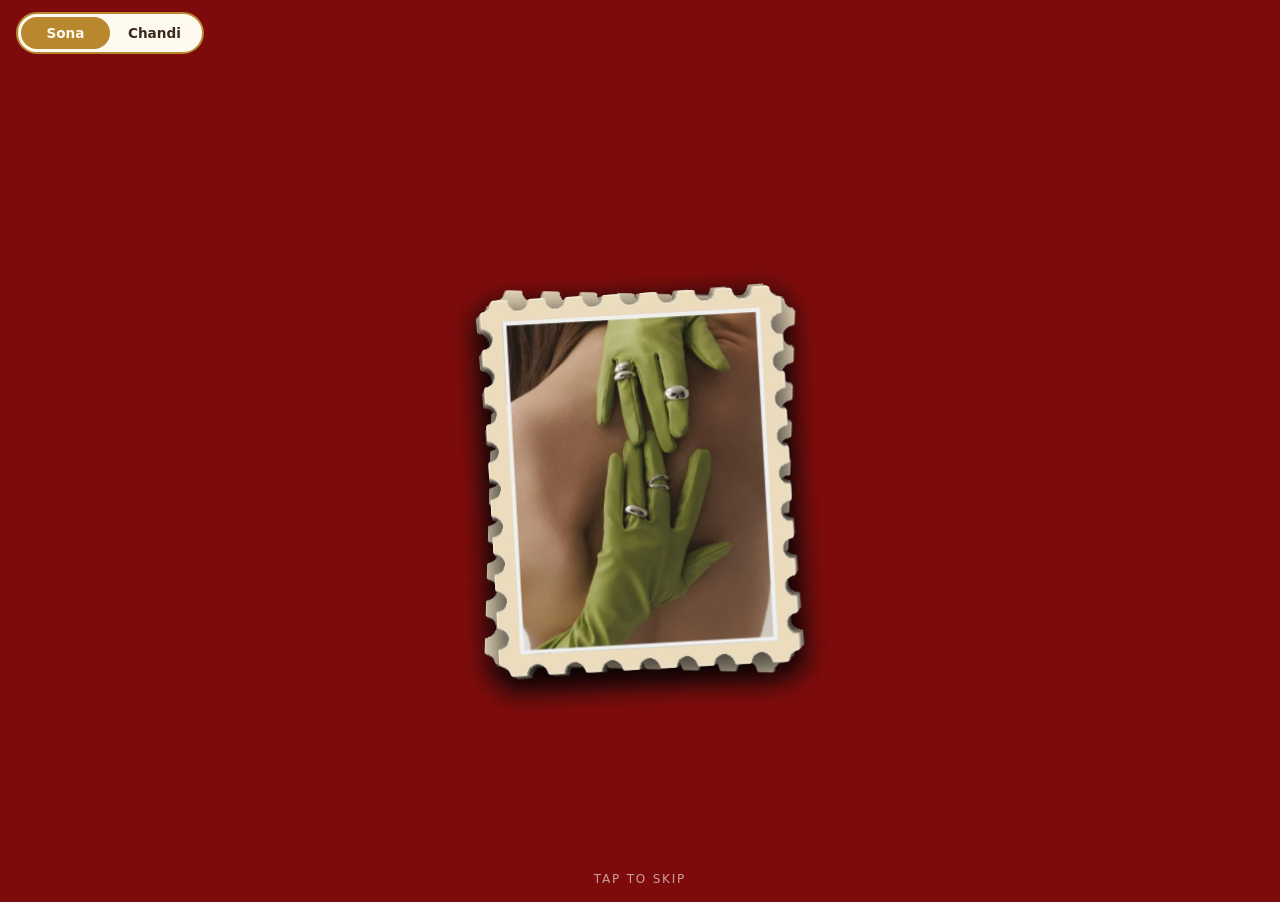
<file: index.html>
<!DOCTYPE html>
<html lang="en" data-theme="sona">
<head>
  <meta charset="utf-8">
  <meta name="viewport" content="width=device-width, initial-scale=1, viewport-fit=cover">
  <title>Choose a collection</title>
  <!-- theme.js in <head>, no defer: applies saved theme before paint -->
  <script src="js/theme.js"></script>
  <!-- Intro animation switch: hides the landing picture until intro.js has played.
       Skipped automatically for people who set "reduce motion" on their device. -->
  <script>
    (function () {
      var r = document.documentElement;
      var reduce = window.matchMedia && matchMedia("(prefers-reduced-motion: reduce)").matches;
      if (!reduce) r.classList.add("intro-on", "intro-red");
      setTimeout(function () { r.classList.remove("intro-on", "intro-red"); }, 12000); // safety: never stay stuck
    })();
  </script>
  <link rel="stylesheet" href="css/style.css">
</head>
<body class="landing-page">
  <header class="site-header">
    <div id="theme-toggle-slot"></div>  <!-- toggle appears here -->
  </header>

  <main class="landing-main">
    <h1 class="sr-only">Choose a collection</h1>

    <!-- The landing picture: one image per theme, stacked.
         Sona image sits underneath; the Chandi image fades in on top. -->
    <div class="landing">
      <img class="landing__img landing__img--sona"   src="images/sona/landing.jpg"
           alt="Gold jewellery on four postage stamps: Tadka, Jharokha, Nagina and Saadgi">
      <img class="landing__img landing__img--chandi" src="images/chandi/landing.jpg"
           alt="Silver jewellery on four postage stamps: Tadka, Jharokha, Nagina and Saadgi">

      <!-- Four invisible links placed exactly over the four stamps.
           Position comes from CSS (.stamp--tl / --tr / --bl / --br). -->
      <a class="stamp stamp--tl" href="tadka.html"><span>Tadka</span></a>
      <a class="stamp stamp--tr" href="jharokha.html"><span>Jharokha</span></a>
      <a class="stamp stamp--bl" href="nagina.html"><span>Nagina</span></a>
      <a class="stamp stamp--br" href="saadgi.html"><span>Saadgi</span></a>
    </div>
  </main>

  <!-- Intro animation: must stay at the END of the body, after the .landing box exists -->
  <script src="js/intro.js"></script>
</body>
</html>
</file>
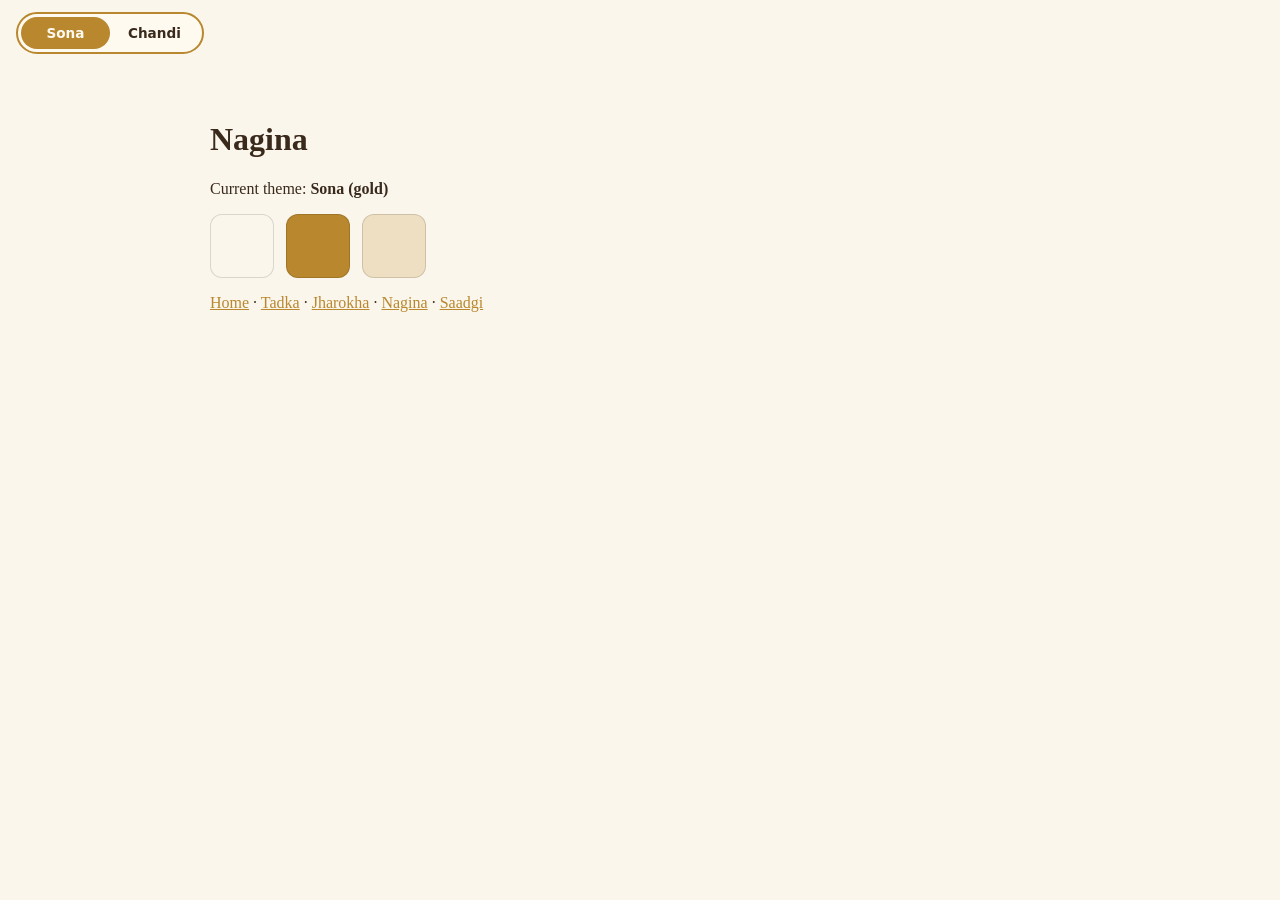
<file: nagina.html>
<!DOCTYPE html>
<html lang="en" data-theme="sona">
<head>
  <meta charset="utf-8">
  <meta name="viewport" content="width=device-width, initial-scale=1, viewport-fit=cover">
  <title>Nagina</title>
  <!-- theme.js in <head>, no defer: applies saved theme before paint -->
  <script src="js/theme.js"></script>
  <link rel="stylesheet" href="css/style.css">
</head>
<body>
  <header class="site-header">
    <div id="theme-toggle-slot"></div>  <!-- toggle appears here -->
  </header>
  <main>
    <h1>Nagina</h1>
    <p>Current theme: <b data-theme-label></b></p>
    <div class="swatches"><i style="background:var(--bg)"></i><i style="background:var(--accent)"></i><i style="background:var(--stamp)"></i></div>
    <p>
      <a href="index.html">Home</a> ·
      <a href="tadka.html">Tadka</a> ·
      <a href="jharokha.html">Jharokha</a> ·
      <a href="nagina.html">Nagina</a> ·
      <a href="saadgi.html">Saadgi</a>
    </p>
  </main>
</body>
</html>
</file>
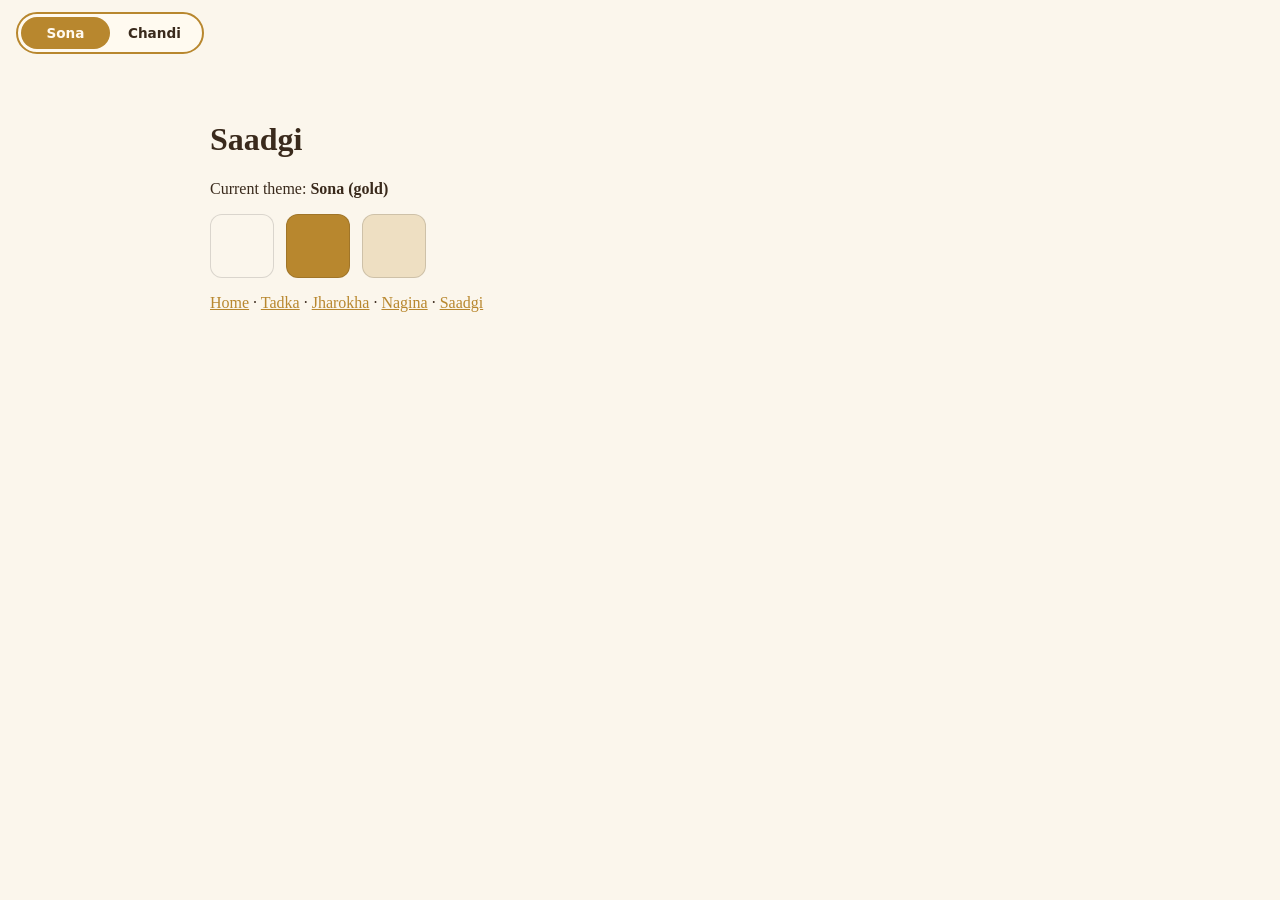
<file: saadgi.html>
<!DOCTYPE html>
<html lang="en" data-theme="sona">
<head>
  <meta charset="utf-8">
  <meta name="viewport" content="width=device-width, initial-scale=1, viewport-fit=cover">
  <title>Saadgi</title>
  <!-- theme.js in <head>, no defer: applies saved theme before paint -->
  <script src="js/theme.js"></script>
  <link rel="stylesheet" href="css/style.css">
</head>
<body>
  <header class="site-header">
    <div id="theme-toggle-slot"></div>  <!-- toggle appears here -->
  </header>
  <main>
    <h1>Saadgi</h1>
    <p>Current theme: <b data-theme-label></b></p>
    <div class="swatches"><i style="background:var(--bg)"></i><i style="background:var(--accent)"></i><i style="background:var(--stamp)"></i></div>
    <p>
      <a href="index.html">Home</a> ·
      <a href="tadka.html">Tadka</a> ·
      <a href="jharokha.html">Jharokha</a> ·
      <a href="nagina.html">Nagina</a> ·
      <a href="saadgi.html">Saadgi</a>
    </p>
  </main>
</body>
</html>
</file>
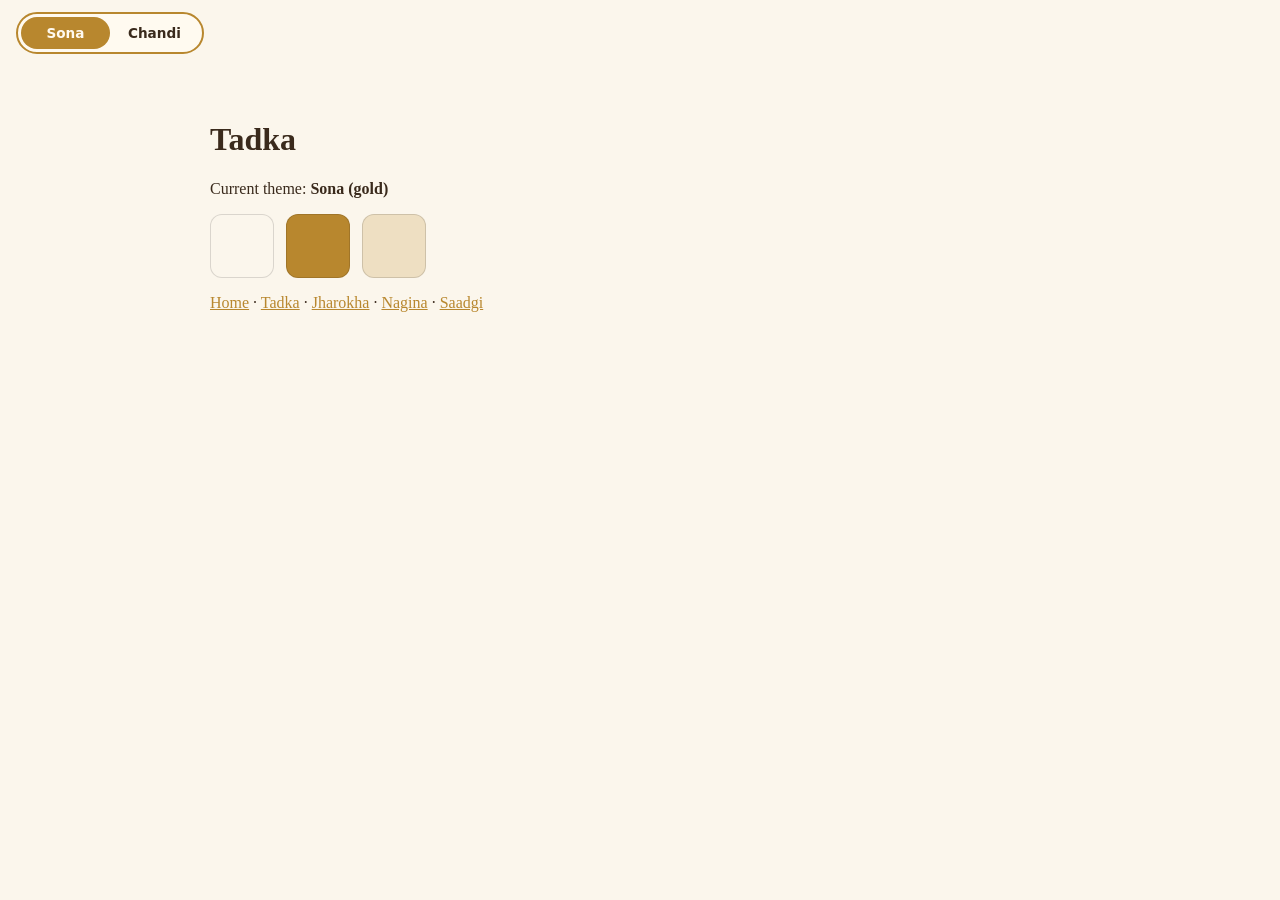
<file: tadka.html>
<!DOCTYPE html>
<html lang="en" data-theme="sona">
<head>
  <meta charset="utf-8">
  <meta name="viewport" content="width=device-width, initial-scale=1, viewport-fit=cover">
  <title>Tadka</title>
  <!-- theme.js in <head>, no defer: applies saved theme before paint -->
  <script src="js/theme.js"></script>
  <link rel="stylesheet" href="css/style.css">
</head>
<body>
  <header class="site-header">
    <div id="theme-toggle-slot"></div>  <!-- toggle appears here -->
  </header>
  <main>
    <h1>Tadka</h1>
    <p>Current theme: <b data-theme-label></b></p>
    <div class="swatches"><i style="background:var(--bg)"></i><i style="background:var(--accent)"></i><i style="background:var(--stamp)"></i></div>
    <p>
      <a href="index.html">Home</a> ·
      <a href="tadka.html">Tadka</a> ·
      <a href="jharokha.html">Jharokha</a> ·
      <a href="nagina.html">Nagina</a> ·
      <a href="saadgi.html">Saadgi</a>
    </p>
  </main>
</body>
</html>
</file>
<file: css/style.css>
/* =====================================================
   SHARED STYLES - loaded by every page
   1. Theme colours   2. Base   3. Header + toggle
   4. Landing page    5. Intro animation   6. Jharokha page
   ===================================================== */

/* ---------- 1. THEME COLOURS ----------
   Every colour that changes between Sona (gold) and Chandi (silver)
   is a variable here. Edit these to tune the look. */
[data-theme="sona"] {
  --bg: #fbf6ec;          /* page background */
  --ink: #3a2a1c;        /* main text */
  --accent: #b8872e;     /* gold accent / toggle border */
  --stamp: #eedfc2;      /* stamp paper colour */
  --toggle-bg: #fffaf0;  /* toggle track */
  --toggle-thumb: #b8872e; /* sliding pill */
  --thumb-ink: #fffaf0;  /* label colour on the sliding pill */
}
[data-theme="chandi"] {
  --bg: #f4f4f1;
  --ink: #26292e;
  --accent: #6c7480;     /* silver accent */
  --stamp: #e4e2dc;
  --toggle-bg: #ffffff;
  --toggle-thumb: #6c7480;
  --thumb-ink: #ffffff;
}

/* ---------- 2. BASE ---------- */
*, *::before, *::after { box-sizing: border-box; }
body {
  margin: 0;
  padding-top: 76px;                 /* room for the fixed header */
  background: var(--bg);
  color: var(--ink);
  font-family: Georgia, serif;
  transition: background-color .4s ease, color .4s ease; /* smooth theme change */
}
a { color: var(--accent); }
main { max-width: 900px; margin: 0 auto; padding: 24px 20px; }
:focus-visible { outline: 3px solid var(--accent); outline-offset: 3px; } /* visible focus */

/* Hide text visually but keep it for screen readers */
.sr-only { position: absolute; width: 1px; height: 1px; overflow: hidden; clip: rect(0 0 0 0); white-space: nowrap; }

/* ---------- 3. HEADER + TOGGLE ---------- */
.site-header {
  position: fixed; top: 0; left: 0; right: 0; z-index: 10;
  display: flex; align-items: center; justify-content: space-between; gap: 12px;
  padding: calc(env(safe-area-inset-top, 0px) + 12px) 16px 12px;
  background: color-mix(in srgb, var(--bg) 88%, transparent);
  backdrop-filter: blur(8px);
  transition: background-color .4s ease;
}
.back-link { font: 600 .85rem system-ui, sans-serif; text-decoration: none; color: var(--ink); }

/* The pill switch (built by js/theme.js) */
.theme-toggle {
  position: relative;
  display: inline-grid;
  grid-template-columns: repeat(2, 1fr);   /* two equal halves */
  padding: 3px;
  border: 2px solid var(--accent);
  border-radius: 999px;
  background: var(--toggle-bg);
  color: var(--ink);
  font: 600 .85rem system-ui, sans-serif;
  cursor: pointer;
  transition: border-color .4s ease, background-color .4s ease;
}
.theme-toggle__label {
  position: relative; z-index: 1;          /* sits above the sliding pill */
  padding: 8px 18px;
  text-align: center;
  transition: color .35s ease;
}
.theme-toggle__thumb {                     /* the sliding highlight */
  position: absolute; top: 3px; bottom: 3px; left: 3px;
  width: calc(50% - 3px);
  border-radius: 999px;
  background: var(--toggle-thumb);
  transition: transform .35s cubic-bezier(.4, 0, .2, 1), background-color .4s ease;
}
[data-theme="chandi"] .theme-toggle__thumb { transform: translateX(100%); }
/* the selected label turns light so it reads on the pill
   (the thumb is the 1st <span>, so the labels are the 2nd and 3rd) */
[data-theme="sona"]   .theme-toggle__label:nth-of-type(2) { color: var(--thumb-ink); }
[data-theme="chandi"] .theme-toggle__label:nth-of-type(3) { color: var(--thumb-ink); }

/* Test helpers used by the placeholder collection pages (delete later) */
.swatches { display: flex; gap: 12px; margin-top: 16px; }
.swatches i { width: 64px; height: 64px; border-radius: 12px; border: 1px solid #0002; }

/* ---------- 4. LANDING PAGE (index.html) ---------- */
.landing-page { --bg: #fbf9f3; }   /* same cream as the landing images, so no visible edges */
.landing-main { max-width: none; padding: 0 12px 16px; display: grid; place-items: center; }

/* The picture box: 4:5 shape, as wide as possible but never taller than the screen */
.landing {
  position: relative;
  width: min(100%, calc((100svh - 90px) * 0.8), 760px);
  aspect-ratio: 4 / 5;
}
.landing__img {
  position: absolute; inset: 0; width: 100%; height: 100%;
  transition: opacity .4s ease;          /* 400ms crossfade */
}
.landing__img--chandi { opacity: 0; }
[data-theme="chandi"] .landing__img--chandi { opacity: 1; }

/* Clickable areas over each stamp.
   Values are % of the picture: left / top / width / height. */
.stamp {
  position: absolute;
  width: 35.6%; height: 35.6%;
  border-radius: 6px;
  display: flex; align-items: flex-end; justify-content: center;
  text-decoration: none;
  transition: transform .25s ease, box-shadow .25s ease;
}
.stamp--tl { left: 14.4%; top: 10.4%; }
.stamp--tr { left: 54.4%; top: 10.4%; }
.stamp--bl { left: 14.4%; top: 50%;   }
.stamp--br { left: 54.4%; top: 50%;   }

/* Name label on each stamp */
.stamp span {
  margin-bottom: 8%;
  padding: 6px 14px;
  border-radius: 999px;
  background: var(--toggle-bg);
  color: var(--ink);
  font: 600 .8rem system-ui, sans-serif;
  letter-spacing: .08em; text-transform: uppercase;
  opacity: 0; transform: translateY(6px);
  transition: opacity .25s ease, transform .25s ease;
}
.stamp:hover, .stamp:focus-visible { transform: translateY(-4px); box-shadow: 0 10px 24px #0003; }
.stamp:hover span, .stamp:focus-visible span { opacity: 1; transform: none; }
/* Phones have no hover, so always show the names there */
@media (hover: none) { .stamp span { opacity: .92; transform: none; font-size: .7rem; padding: 4px 10px; } }

/* ---------- 5. INTRO ANIMATION (index.html only) ---------- */
html.intro-red body { background: #7d0b0b; }     /* deep red while the stamps shuffle (change the colour here) */
html.intro-on .landing__img,
html.intro-on .stamp { visibility: hidden; }     /* the real landing page waits underneath */
html.intro-on .site-header { background: transparent; backdrop-filter: none; }

.intro-layer { position: absolute; inset: 0; z-index: 6; pointer-events: none; }
.intro-stamp { position: absolute; will-change: transform; transform-origin: 50% 50%; }
.intro-skip {
  position: fixed; left: 0; right: 0; z-index: 7;
  bottom: calc(env(safe-area-inset-bottom, 0px) + 14px);
  text-align: center; pointer-events: none;
  font: .75rem system-ui, sans-serif; letter-spacing: .15em; text-transform: uppercase;
  color: #fff; opacity: .6;
}

/* ---------- 6. JHAROKHA PAGE (picture + clickable areas) ---------- */
/* Artwork pages: the picture starts at the very top and the header floats over it */
.art-page { --bg: #282828; padding-top: 0; }          /* same dark as the artwork */
.art-page .site-header { background: transparent; backdrop-filter: none; }
.art-page .back-link {
  padding: 9px 14px; border-radius: 999px;
  background: rgba(0,0,0,.45); color: #fff;           /* readable over any part of the picture */
}
.art-main { max-width: none; padding: 0; }            /* no side margins: fills the phone width */

/* The picture box: 9:16 shape. Full width on phones; on desktop it fits the screen height. */
.art { position: relative; width: min(100%, calc(100svh * 0.5625)); aspect-ratio: 9 / 16; margin: 0 auto; }

/* Clickable areas. Values are % of the picture: left / top / width / height. */
.hot {
  position: absolute; display: flex; align-items: center; justify-content: center;
  text-decoration: none; border-radius: 4px;
  transition: background-color .25s ease, box-shadow .25s ease;
}
.hot span {
  padding: 6px 14px; border-radius: 999px; white-space: nowrap;
  background: #fff; color: #222;
  font: 600 .75rem system-ui, sans-serif; letter-spacing: .08em; text-transform: uppercase;
  opacity: 0; transform: translateY(6px);
  transition: opacity .25s ease, transform .25s ease;
}
.hot:hover, .hot:focus-visible { background: rgba(255,255,255,.10); box-shadow: 0 0 0 2px rgba(255,255,255,.6); }
.hot:hover span, .hot:focus-visible span { opacity: 1; transform: none; }

.hot--eyes  { left: 0;      top: 0;      width: 100%;   height: 25.78%; }
.hot--panel { left: 0;      top: 25.78%; width: 100%;   height: 7.66%;  }
.hot--one   { left: 69.72%; top: 34.95%; width: 29.17%; height: 21.82%; }
.hot--two   { left: 0.28%;  top: 56.72%; width: 28.89%; height: 21.93%; }
.hot--three { left: 69.63%; top: 78.59%; width: 29.26%; height: 21.41%; }

/* Chandi placeholder: shown in Chandi mode until images/chandi/jharokha-page.jpg exists */
.art-soon {
  display: none; position: absolute; inset: 0; place-items: center; text-align: center;
  padding: 24px; background: #3a3d42; color: #fff; font: 1.05rem/1.6 Georgia, serif;
}
.art-soon b { display: block; font-size: 1.6rem; font-weight: 400; letter-spacing: .06em; margin-bottom: .3em; }
[data-theme="chandi"] .art.chandi-missing .landing__img,
[data-theme="chandi"] .art.chandi-missing .hot { display: none; }
[data-theme="chandi"] .art.chandi-missing .art-soon { display: grid; }

@media (prefers-reduced-motion: reduce) {
  * { transition: none !important; }
}
</file>
